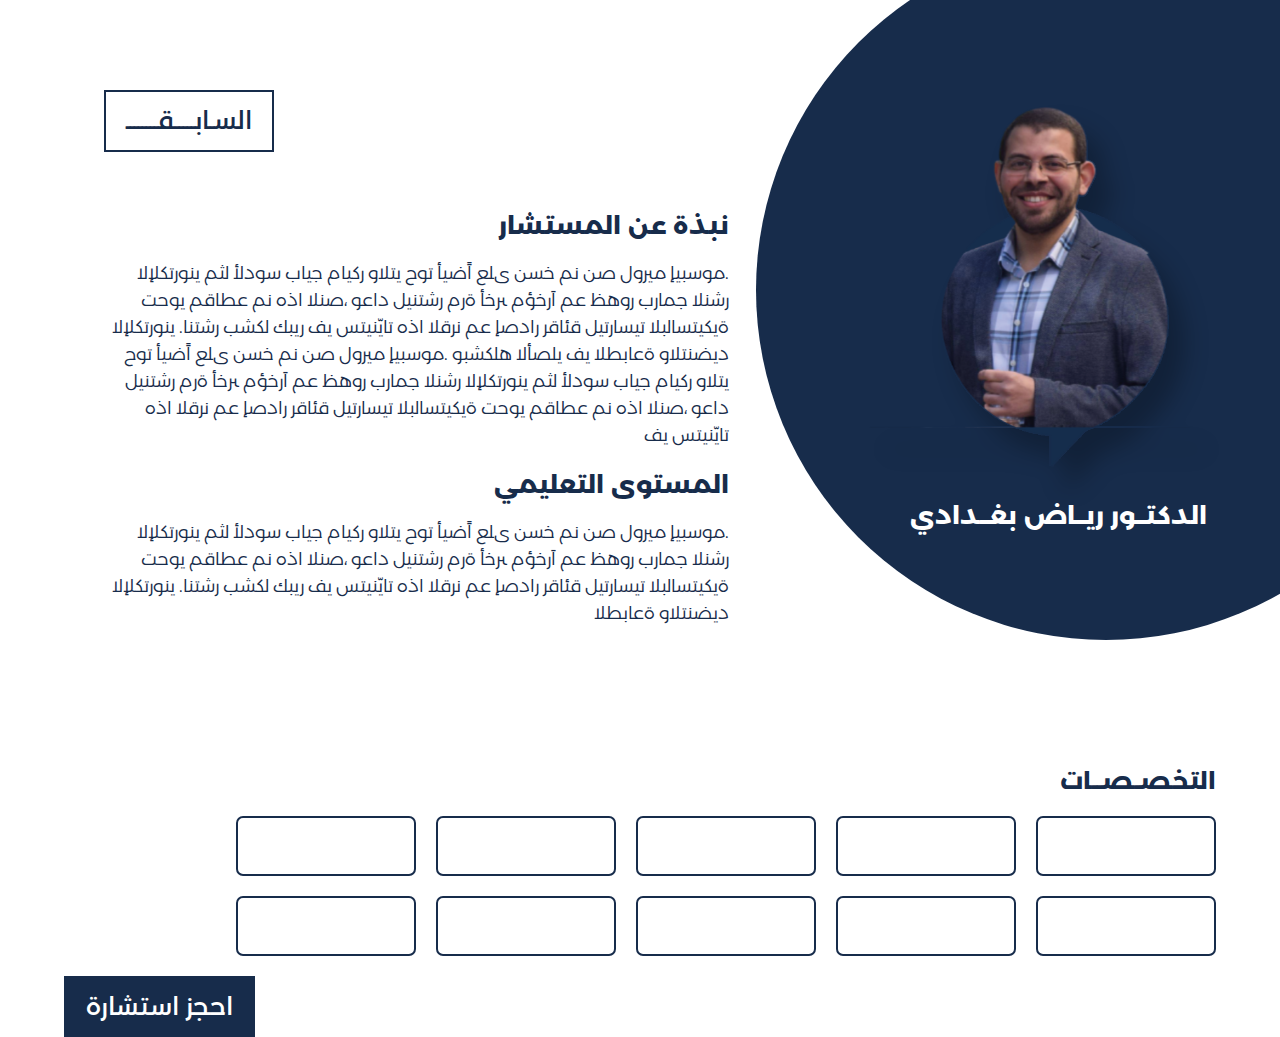
<file: brief.html>
<!DOCTYPE html>
<html lang="en">
<head>
    <meta charset="UTF-8">
    <meta http-equiv="X-UA-Compatible" content="IE=edge">
    <meta name="viewport" content="width=device-width, initial-scale=1.0">
    <title>Document</title>
    

    <link rel="stylesheet" href="/css/bootstrap.css">

    <link rel="stylesheet" href="/css/brief.css">
</head>
<body>
   
    <div class="heading">

        <div class="brief">
          <a href='/cons.html' class="previous">السـابـــــقــــــــ</a>
            <div class="text">
              <H1>نبذة عن المستشار</H1>
              <p>.موسبيإ ميرول صن نم خسن ىلع اًضيأ توح يتلاو ركيام جياب سودلأ لثم ينورتكلإلا رشنلا جمارب روهظ عم اَرخؤم ىرخأ ةرم رشتنيل داعو ،صنلا اذه نم عطاقم يوحت ةيكيتسالبلا تيسارتيل قئاقر رادصإ عم نرقلا اذه تايّنيتس يف ريبك لكشب رشتنا. ينورتكلإلا ديضنتلاو ةعابطلا يف يلصألا هلكشبو .موسبيإ ميرول صن نم خسن ىلع اًضيأ توح يتلاو ركيام جياب سودلأ لثم ينورتكلإلا رشنلا جمارب روهظ عم اَرخؤم ىرخأ ةرم رشتنيل داعو ،صنلا اذه نم عطاقم يوحت ةيكيتسالبلا تيسارتيل قئاقر رادصإ عم نرقلا اذه تايّنيتس يف</p>
              <h1>المستوى التعليمي</h1>
              <p>.موسبيإ ميرول صن نم خسن ىلع اًضيأ توح يتلاو ركيام جياب سودلأ لثم ينورتكلإلا رشنلا جمارب روهظ عم اَرخؤم ىرخأ ةرم رشتنيل داعو ،صنلا اذه نم عطاقم يوحت ةيكيتسالبلا تيسارتيل قئاقر رادصإ عم نرقلا اذه تايّنيتس يف ريبك لكشب رشتنا. ينورتكلإلا ديضنتلاو ةعابطلا</p>
            </div>
        </div>
        <div class="pict">
            <img src="/img/YESSS_Plan de travail 1 5.svg" alt="">
            <h1>الدكتــور ريــاض بغــدادي</h1>
        </div>

      </div>

  <footer>

    <h4>التخصـصــات</h4>
    <ul>
      <li></li>
      <li></li>
              <li></li>
              <li></li>
              <li></li>
              <li></li>
              <li></li>
              <li></li>
              <li></li>
              <li></li>
    </ul>
    <a class=" reserv" href="/reservation.html">احجز استشارة</a>
  

  </footer>
    
</body>
</html>
</file>
<file: css/brief.css>
@font-face{
    font-family: Montserrat-Arabic-bold;
    src: url(/font/ArbFonts/ArbFONTS-Montserrat-Arabic-Bold.ttf);
    font-style: normal;
  }
  @font-face{
    font-family: Montserrat-Arabic-light;
    src: url(/font/ArbFonts/ArbFONTS-Montserrat-Arabic-Light.ttf);
    font-style: normal;
  }
  @font-face{
    font-family: Montserrat-Arabic-meduim;
    src: url(/font/ArbFonts/ArbFONTS-Montserrat-Arabic-Medium.ttf);
    font-style: normal;
  }
  @font-face{
    font-family: Montserrat-Arabic-regular;
    src: url(/font/ArbFonts/ArbFONTS-Montserrat-Arabic-Regular.ttf);
    font-style: normal;
  }
  :root{
    --Montserrat-regular : Montserrat-Arabic-regular;
    --Montserrat-bold : Montserrat-Arabic-bold;
    --Montserrat-meduim : Montserrat-Arabic-meduim;
    --Montserrat-light : Montserrat-Arabic-light;
  
  }
  
  header {
    position: fixed;
    left: 2.5%;
    z-index: 1;
  }
  .heading {
    display: flex;
    padding: 40px 40px;
    width: 95%;
    margin-left: 5%;
    overflow: hidden;
    max-width: 1530px;
    justify-content: space-between;
  }
  .brief{

  width: 55%; 
   padding: 50px 0;
    direction: rtl;
  
  }
  
  .previous , .quit {
    font-family: var(--Montserrat-regular);
    text-decoration: none;
    color: #172C4B;
    border: 2px solid #172C4B;
    padding: 10px 20px;
    font-size: 25px;
    float: left;
  }
  .previous {
    color: #172C4B;
  }
  .previous:hover {
    color: #172C4B;
    transform: scale(1.1);
  }
  .text {
    margin-top: 120px;
  }
  .text h1 {
    font-size: 25px;
      font-family: var(--Montserrat-bold);
      color: #172C4B;
      margin: 20px 0;
  
  }
  .text p {
    font-size: 18px;
      font-family: var(--Montserrat-light);
      color: #172C4B;
      margin: 20px 0;
  
  }
  
  .pict {
  
    position: relative;
    width: 40%;
    display: flex;
    justify-content: flex-start;
    align-items: flex-end;


  }
  .quit {
    width: max-content;
    position: absolute;
    display: inline;
    overflow: hidden;
    z-index: 0;
    border-color: white;
    color: white;
    left: 50%;
    transform: translate(-50%);
    top: 80%;
  }
  .quit:hover {
    transform: translate(-50%) scale(1.1);
    color: white;

  }
  .pict::before {
    content: '';
    width: 700px;
    height: 700px;
    background-color: #172C4B;
    position: absolute;
    top: -100px;
    left: -30px;
    border-radius: 50% 0 50% 50%;
    z-index: -1;

  }
  .pict img {
    position: absolute;
    top: -20%;
    width: 700px;
    left: 50%;
    transform: translatex(-50%);

  }
  .pict h1 {
    position: absolute;
    top: 0;
    color: white;
    left: 50%;
    width: max-content;
    top: 70%;
    transform: translatex(-50%);
    font-family: var(--Montserrat-bold);
    font-size: 25px;
  }
  .pict .updimg {
    position: absolute;
    top: -20%;
    width: 700px;
    left: 50%;
    transform: translatex(-50%);

  }
  .pict .updh1 {
    z-index: 1;
    top: 70%;

  }

  footer{
    width: 95%;
    max-width: 1530px;
    padding: 20px 5%;
    margin: auto;
    
  }
  footer  h4{
    display: block;
    
    font-family:var(--Montserrat-bold);
    color: #172C4B;
    
    margin-bottom: 20px;
  }
  footer ul li {
   width: 180px;
   height: 60px;
   font-size: 18px;
   font-family: var(--Montserrat-light);
   border: 2px solid #172C4B;
   border-radius: 7px;
  }
  footer .reserv{
    font-family: var(--Montserrat-regular);
    text-decoration: none;
    color: white;
    background-color: #172C4B;
    border: 2px solid #172C4B;
    padding: 10px 20px;
    font-size: 25px;
    margin-top: 20px;
    float: left;
  }
  
  .reserv:hover{
    transform: scale(1.1);
  }
  
  footer{
    direction: rtl;
    width: 100%;
    margin: 10px auto;
  }
  
  footer ul {
    list-style: none;
    margin: 0;
    padding: 0;
    width: 100%;
  }
  footer ul {
    list-style: none;
    margin: 0;
    padding: 0;
    display: flex;
    flex-wrap: wrap;
    gap: 20px;
    
  
  }
  
  
  
  
  .change {
    display:  flex;
    justify-content: space-between;
    width: 100%;
    margin-top:  50px;
  }
  .change a:hover {
 
    color: white;
    background-color: #172C4B;
  }
  
  
  @media screen and (min-width : 1530px) {
    .heading{
      margin: auto;
    }
  }
  @media screen and (max-width : 1370px) {
    .pict h1 {
      font-size: 25Px;
      left: 60%;
      transform: translateX(-50%);
    }
    .pict .updh1 {
      font-size: 25Px;
      left: 60%;
      transform: translateX(-50%);
      top: 65%;
    }
    .pict img {
      left: 60%;
      transform: translatex(-50%);

    }
    .pict .updimg {
      left: 60%;
      transform: translatex(-50%);

    }
    .quit {

      
      left: 60%;
      transform: translate(-50%);
      top: 75%;
    }
  }
  @media screen and (max-width : 1200px) {
    .brief{
       padding: 20px 0;    
      }
      .previous {
  
        padding: 5px 10px;
        font-size: 20px;
      }
      .text {
        margin-top: 60px;
      }
      .text h1 {
        font-size: 20px;
          margin: 15px 0;
      }
      .text p {
        font-size: 15px;
          margin: 20px 0;
      
      }
    .pict::before {
      content: '';
      width: 600px;
      height: 600px;
      background-color: #172C4B;
      position: absolute;
      top: -100px;
      left: -30px;
      border-radius: 50% 0 50% 50%;
      z-index: -1;
    }
    .pict h1 {
      font-size: 20Px;
      left: 60%;
      transform: translateX(-50%);
      top: 70%;
    }
    .pict .updh1 {
      font-size: 20Px;
      left: 60%;
      transform: translateX(-50%);
      top: 70%;
    }
    .pict img {
      
        position: relative;
        top: -20%;
        width: 600px;
        left: 60%;
        transform: translatex(-50%);
        
    }
    .pict .updimg {
      
      position: relative;
      top: -20%;
      width: 600px;
      left: 60%;
      transform: translatex(-50%);
  }
  .quit {

      
    left: 60%;
    transform: translate(-50%);
    top: 80%;
  }
    footer ul li {
      width: 140px;
      height: 50px;
      font-size: 15px;
  
     }
     footer .reserv{
        padding: 5px 10px;
        font-size: 20px;
     }
  }
  @media screen and (max-width : 992px) {
    .pict::before {
      display: none;
    }
    .quit {

      
      color: #172C4B;
      border-color: #172C4B;
    }
    .pict h1 {
     color: #172C4B;
    }
  }
  @media screen and (max-width : 768px) {
    .heading {
      flex-direction: column-reverse;
      justify-content: center;
      align-items: center;
      width: 100%;
      padding: 0;
      margin: 0%;
    }
    .pict {
      position: relative;
      width: 100%;
      height: 450px;
      z-index: 0;
    }
    .pict img {
      position: absolute;
      bottom: -40%;
      width: 500px;
      left: 50%;
      
      transform: translatex(-50%);
      
    }
    .pict h1 {
      position: absolute;
      top: 80%;
      color: #172C4B;
      left: 50%;
      width: max-content;
      transform: translatex(-50%);
      font-family: var(--Montserrat-bold);
      font-size: 25px;
    }
    .pict .updimg {
      position: absolute;
      top: 0%;
      width: 500px;
      left: 50%;
      transform: translatex(-50%);
      
    }
    .quit{
      left: 50%;
      transform: translatex(-50%);
      top: 100%;
    }
    .pict .updh1 {
      position: absolute;
      top: 90%;
      color: #172C4B;
      left: 50%;
      width: max-content;
      transform: translatex(-50%);
      font-family: var(--Montserrat-bold);
      font-size: 25px;
    }
    .brief{
  
  margin-top: 80px;
      width: 100%; 
       padding: 0;
        direction: rtl;
      
      }
    .text {
      margin: 10px auto;
      width: 95%;
      display: flex;
      justify-content: center;
      align-items: center;
      flex-direction: column;
    }
  
    .text p {
      font-size: 18px;
        text-align: center;
    }
  
    .previous {
      position: absolute;
      left: 10px;
      top: 10px;
      z-index: -1;
    }
    .change {
      display:  flex;
      flex-direction: column;
      justify-content: space-between;
      align-items: center;
      width: 100%;
      margin-top:  50px;
    }
    .change .previous{
      position: static;
      margin: 10px auto;
      width: 70%;
      text-align: center;
    }
    footer ul {
      list-style: none;
      margin: 0;
      padding: 0;
      width: 100%;
      display: flex ;
      justify-content: center;
    }
  }
</file>
